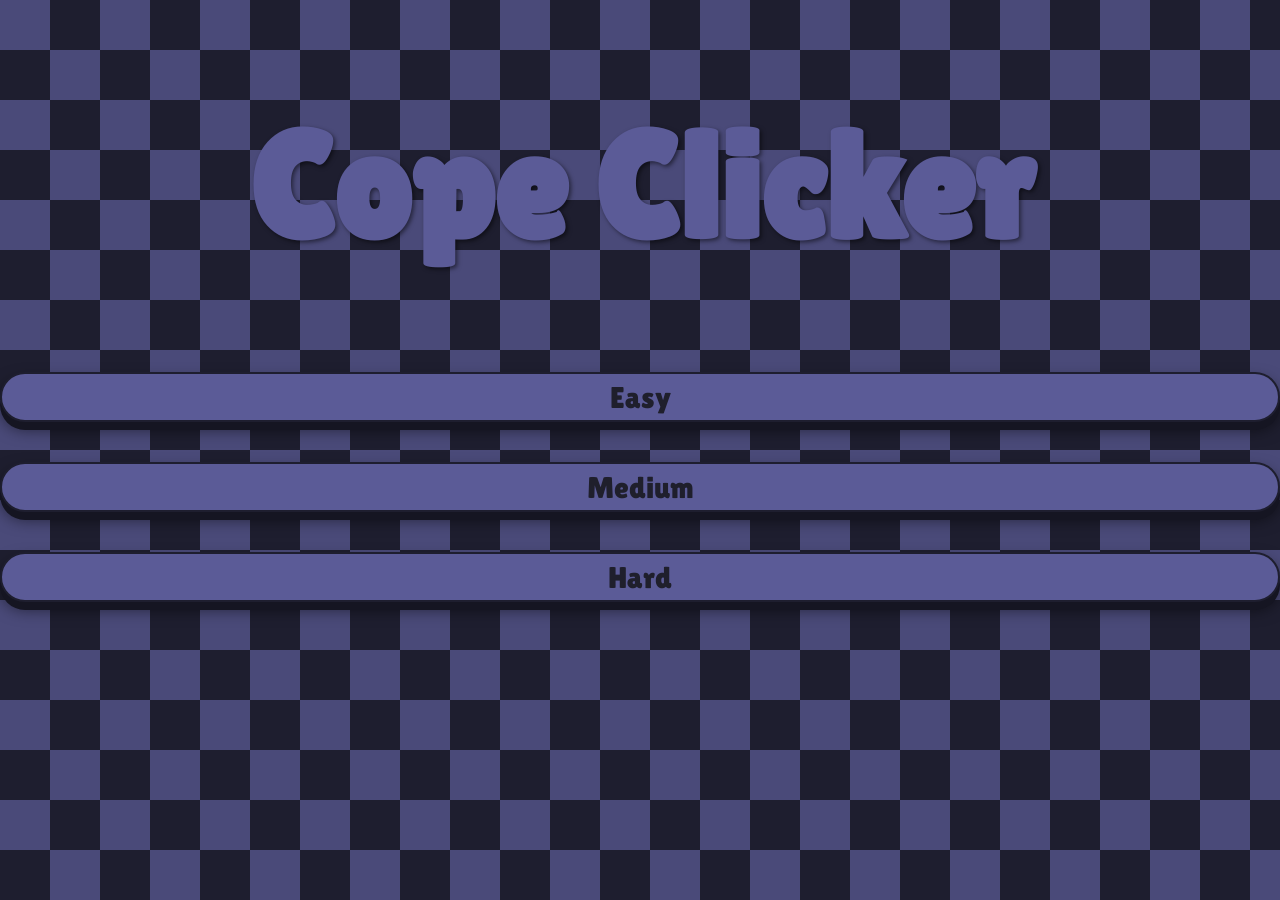
<file: index.html>
<!DOCTYPE html>
<html lang="en">
<head>
    <meta charset="UTF-8">
    <meta name="viewport" content="width=device-width, initial-scale=1.0">
    <title>Document</title>
    <link rel="stylesheet" href="frontstyle.css">
    <link rel="stylesheet" href="style.css">
  <link rel="preconnect" href="https://fonts.googleapis.com">
  <link rel="preconnect" href="https://fonts.gstatic.com" crossorigin>
  <link href="https://fonts.googleapis.com/css2?family=Lilita+One&display=swap" rel="stylesheet">
</head>
</head>
<body>
    <h1>Cope Clicker</h1>
    <div class="contain">
        <button class="easy">Easy</button>
        <button class="med">Medium</button>
        <button class="hard">Hard</button>
    </div>
</body>
<script>
    document.querySelectorAll('.contain button').forEach(button => {
        button.addEventListener('click', () => {
            let stressValue = 860; // Default fallback

            if (button.classList.contains('easy')) {
                stressValue = 500;
            } else if (button.classList.contains('med')) {
                stressValue = 750;
            } else if (button.classList.contains('hard')) {
                stressValue = 900;
            }

            // Save the value to use in the game
            localStorage.setItem('startingStress', stressValue);
            
            // Redirect to the game page (update 'index.html' if your file name is different)
            window.location.href = 'Game.html';
        });
    });
</script>
</html>
</file>
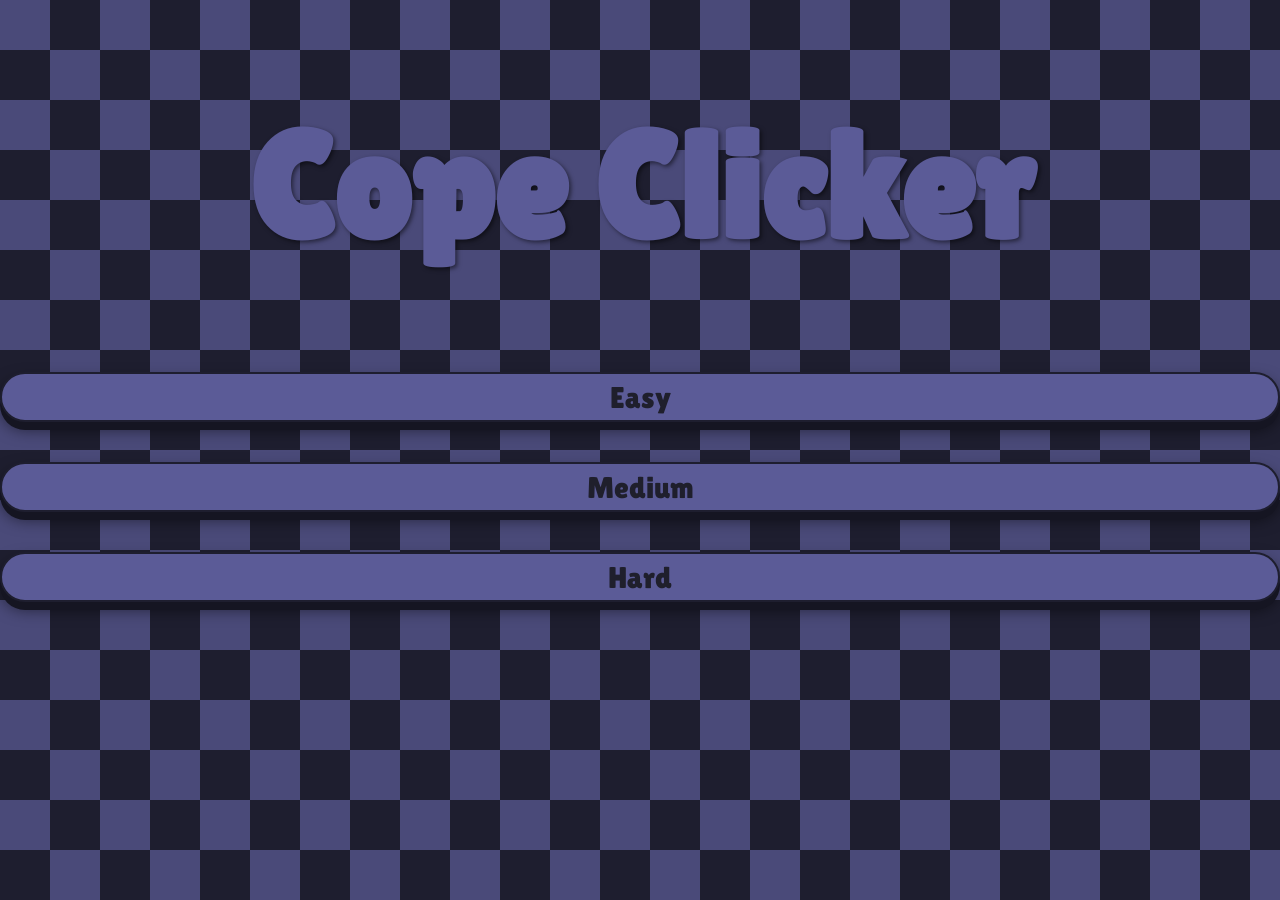
<file: Front.html>
<!DOCTYPE html>
<html lang="en">
<head>
    <meta charset="UTF-8">
    <meta name="viewport" content="width=device-width, initial-scale=1.0">
    <title>Document</title>
    <link rel="stylesheet" href="frontstyle.css">
    <link rel="stylesheet" href="style.css">
  <link rel="preconnect" href="https://fonts.googleapis.com">
  <link rel="preconnect" href="https://fonts.gstatic.com" crossorigin>
  <link href="https://fonts.googleapis.com/css2?family=Lilita+One&display=swap" rel="stylesheet">
</head>
</head>
<body>
    <h1>Cope Clicker</h1>
    <div class="contain">
        <button class="easy">Easy</button>
        <button class="med">Medium</button>
        <button class="hard">Hard</button>
    </div>
</body>
<script>
    document.querySelectorAll('.contain button').forEach(button => {
        button.addEventListener('click', () => {
            let stressValue = 860; // Default fallback

            if (button.classList.contains('easy')) {
                stressValue = 500;
            } else if (button.classList.contains('med')) {
                stressValue = 750;
            } else if (button.classList.contains('hard')) {
                stressValue = 900;
            }

            // Save the value to use in the game
            localStorage.setItem('startingStress', stressValue);
            
            // Redirect to the game page (update 'index.html' if your file name is different)
            window.location.href = 'game.html';
        });
    });
</script>
</html>
</file>
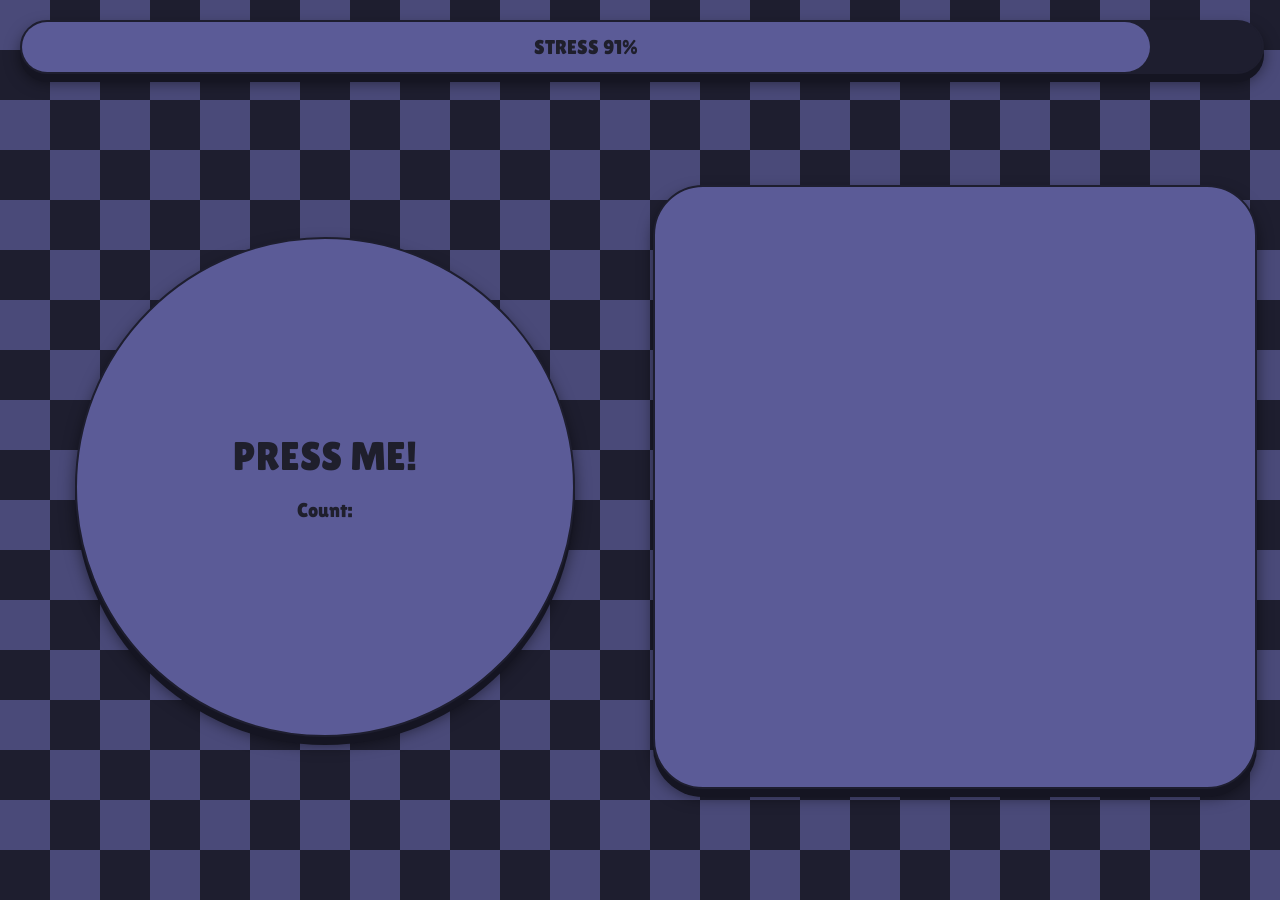
<file: Game.html>
<!DOCTYPE html>
<html lang="en">
<head>
  <meta charset="UTF-8">
  <title>Cascading Coping Blocks</title>
  <link rel="stylesheet" href="style.css">
  <link rel="preconnect" href="https://fonts.googleapis.com">
  <link rel="preconnect" href="https://fonts.gstatic.com" crossorigin>
  <link href="https://fonts.googleapis.com/css2?family=Lilita+One&display=swap" rel="stylesheet">
</head>
<body>
    <div class="game-container">
        <div class="prog">
            <div class="progress-bar" style="width: 100%;">STRESS 100%</div>
        </div>
        
        <button class="coping-clicker-btn">
            PRESS ME!
            <p class="count">Count: </p>
        </button>
        
        <div class="cont">
           <ul>
            <li class="good locked"><button>Deep breathing</button></li>
            <li class="bad locked"><button>Doomscrolling</button></li>
            <li class="good locked"><button>Grounding</button></li>
            <li class="bad locked"><button>Binge gaming</button></li>
            <li class="good locked"><button>Talking to a friend</button></li>
            <li class="bad locked"><button>Drinking</button></li>
            <li class="good locked"><button>Going for a walk</button></li>
            <li class="bad locked"><button>Cannabis use</button></li>
            <li class="good locked"><button>Sleep</button></li>
            <li class="bad locked"><button>Skipping sleep</button></li>
            <li class="good locked"><button>Journaling</button></li>
            <li class="bad locked"><button>Isolating</button></li>
            <li class="good locked"><button>Exercise</button></li>
            <li class="bad locked"><button>Lashing out</button></li>
            <li class="good locked"><button>Asking for help</button></li>
            <li class="bad locked"><button>Gambling</button></li>
            <li class="good locked"><button>Listening to music</button></li>
            <li class="bad locked"><button>Prescription misuse</button></li>
            <li class="good locked"><button>Helping someone else</button></li>
          </ul>
        </div>
    </div>

    <script src="script.js"></script>
    <div id="ending-overlay">
    <div id="ending-text">
        </div>
</div>
</body>
</html>
</file>
<file: frontstyle.css>
body {
    margin: 0;
    overflow-x: hidden; 
    background-image: conic-gradient(
        #1E1E2F 90deg,
        #4a4a79 90deg 180deg,
        #1E1E2F 180deg 270deg,
        #4a4a79 270deg
    );
    background-size: 100px 100px;
    animation: cascade 4s linear infinite;
    font-family: "Lilita One";
    text-align: center;
}

@keyframes cascade {
      0% {
        background-position: 0px 0px;
      }
      100% {
        /* Moves exactly one cluster size down (80px) to loop perfectly */
        background-position: 0px 80px; 
      }
    }

    
h1 {
    color: #5b5b97;
    text-shadow: 2px 2px 4px rgba(0, 0, 0, 0.5);
    font-size: 150px;

}

.contain button {
    font-family: "Lilita One";
    font-size: 30px;
    margin-bottom: 40px;
        width: 100%;
    height: 50px;
    background-color: #5b5b97;
    color: #1f1f2c;
    border: 2px solid #1E1E2F;
    box-shadow: 0 8px 0 #151522, 0 8px 15px rgba(0, 0, 0, 0.5); 
    border-radius: 50px;
    position: relative;
}

.contain button:hover {
background-color: #4f4f80
}

.contain button:active {
    transform: translateY(8px);
    box-shadow: 0 0 0 #151522, 0 0 10px rgba(102, 64, 105, 0.2); 
}
</file>
<file: style.css>
body {
    margin: 0;
    overflow-x: hidden; 
    background-image: conic-gradient(
        #1E1E2F 90deg,
        #4a4a79 90deg 180deg,
        #1E1E2F 180deg 270deg,
        #4a4a79 270deg
    );
    background-size: 100px 100px;
    animation: cascade 4s linear infinite;
    font-family: "Lilita One";
}

/* Layout Container */
.game-container {
    display: grid;
    grid-template-columns: 1fr 1fr;
    grid-template-rows: auto 1fr;
    gap: 20px;
    padding: 20px;
    height: 100vh;
    box-sizing: border-box;
}

/* Progress Bar */
.prog {
    grid-column: span 2;
    width: 100%;
    height: 50px;
    background-color: #1E1E2F;
    border: 2px solid #1E1E2F;
    box-shadow: 0 8px 0 #151522, 0 8px 15px rgba(0, 0, 0, 0.5); 
    border-radius: 50px;
    position: relative;
}

.progress-bar {
    font-size: 20px;
    background-color: #5b5b97;
    color: #1f1f2c;
    border-radius: 50px;
    height: 100%;
    display: grid;
    place-items: center;
    transition: width 0.1s linear;
}

/* Clicker Button */
.coping-clicker-btn {
    font-family: "Lilita One";
    background-color: #5b5b97;
    color: #1f1f2c;
    border: 2px solid #1E1E2F;
    width: 90%;
    max-width: 500px;
    aspect-ratio: 1 / 1;
    margin: auto;
    border-radius: 50%;
    font-size: 40px;
    cursor: pointer;
    user-select: none; 
    box-shadow: 0 8px 0 #151522, 0 8px 15px rgba(0, 0, 0, 0.5); 
    transition: all 0.1s ease;
    display: flex;
    flex-direction: column;
    justify-content: center;
    align-items: center;
}

.coping-clicker-btn:hover { background-color: #4f4f80; }

.coping-clicker-btn:active {
    transform: translateY(8px);
    box-shadow: 0 0 0 #151522, 0 0 10px rgba(102, 64, 105, 0.2); 
}

.coping-clicker-btn .count { font-size: 20px; }

/* Scrollable List Container */
.cont {
    background-color: #5b5b97;
    color: #1f1f2c;
    border: 2px solid #1E1E2F;
    width: 100%;
    height: 600px;
    max-width: 600px;
    border-radius: 50px;
    box-shadow: 0 8px 0 #151522, 0 8px 15px rgba(0, 0, 0, 0.5);
    overflow-y: auto;
    scrollbar-width: none;
    margin: auto;
}

.cont::-webkit-scrollbar { display: none; }

.cont ul { list-style-type: none; padding: 20px; }

.cont ul .good button, .cont ul .bad button {
    font-size: 18px;
    margin-bottom: 10px;
    padding: 15px;
    border-radius: 50px;
    width: 100%;
    font-family: "Lilita One";
    cursor: pointer;
    border: 2px solid #1E1E2F;
}

.cont ul .good button { background-color: #7b7bb5; color: #1f1f2c; }
.cont ul .bad button { background-color: #41415c; color: #7b7bb5; border-color: #7b7bb5; }

.cont ul button:active { transform: translateY(4px); }

/* Utility */
.locked { display: none; }
.fade-in { animation: popIn 0.5s ease-out forwards; }

@keyframes cascade {
    0% { background-position: 0px 0px; }
    100% { background-position: 0px 80px; }
}

@keyframes popIn {
    0% { opacity: 0; transform: scale(0.8); }
    100% { opacity: 1; transform: scale(1); }
}

/* Add to the end of style.css */

.grayscale {
    filter: grayscale(100%);
    transition: filter 1s ease;
}

#ending-overlay {
    position: fixed;
    top: 0;
    left: 0;
    width: 100vw;
    height: 100vh;
    background-color: black;
    color: white;
    display: none;
    flex-direction: column;
    justify-content: center;
    align-items: center;
    z-index: 1000;
    opacity: 0;
    transition: opacity 1s ease;
}

.fade-in { opacity: 1 !important; display: flex !important; }

#ending-text {
    font-size: 2rem;
    text-align: center;
    padding: 20px;
    transition: opacity 1s ease;
}

.bad-ending-title {
    color: red;
    font-size: 5rem;
    margin-bottom: 20px;
}

/* Add to style.css */

.good-ending-title {
    color: #4caf50; /* Green color for success */
    font-size: 5rem;
    margin-bottom: 20px;
}

/* Add to style.css */

.neutral-ending-title {
    color: orange;
    font-size: 5rem;
    margin-bottom: 20px;
}

/* Fade Out Animation for Clicked Buttons */
.fade-out {
    animation: popOut 0.5s ease-in forwards;
}

@keyframes popOut {
    0% { opacity: 1; transform: scale(1); }
    100% { opacity: 0; transform: scale(0.8); }
}
</file>
